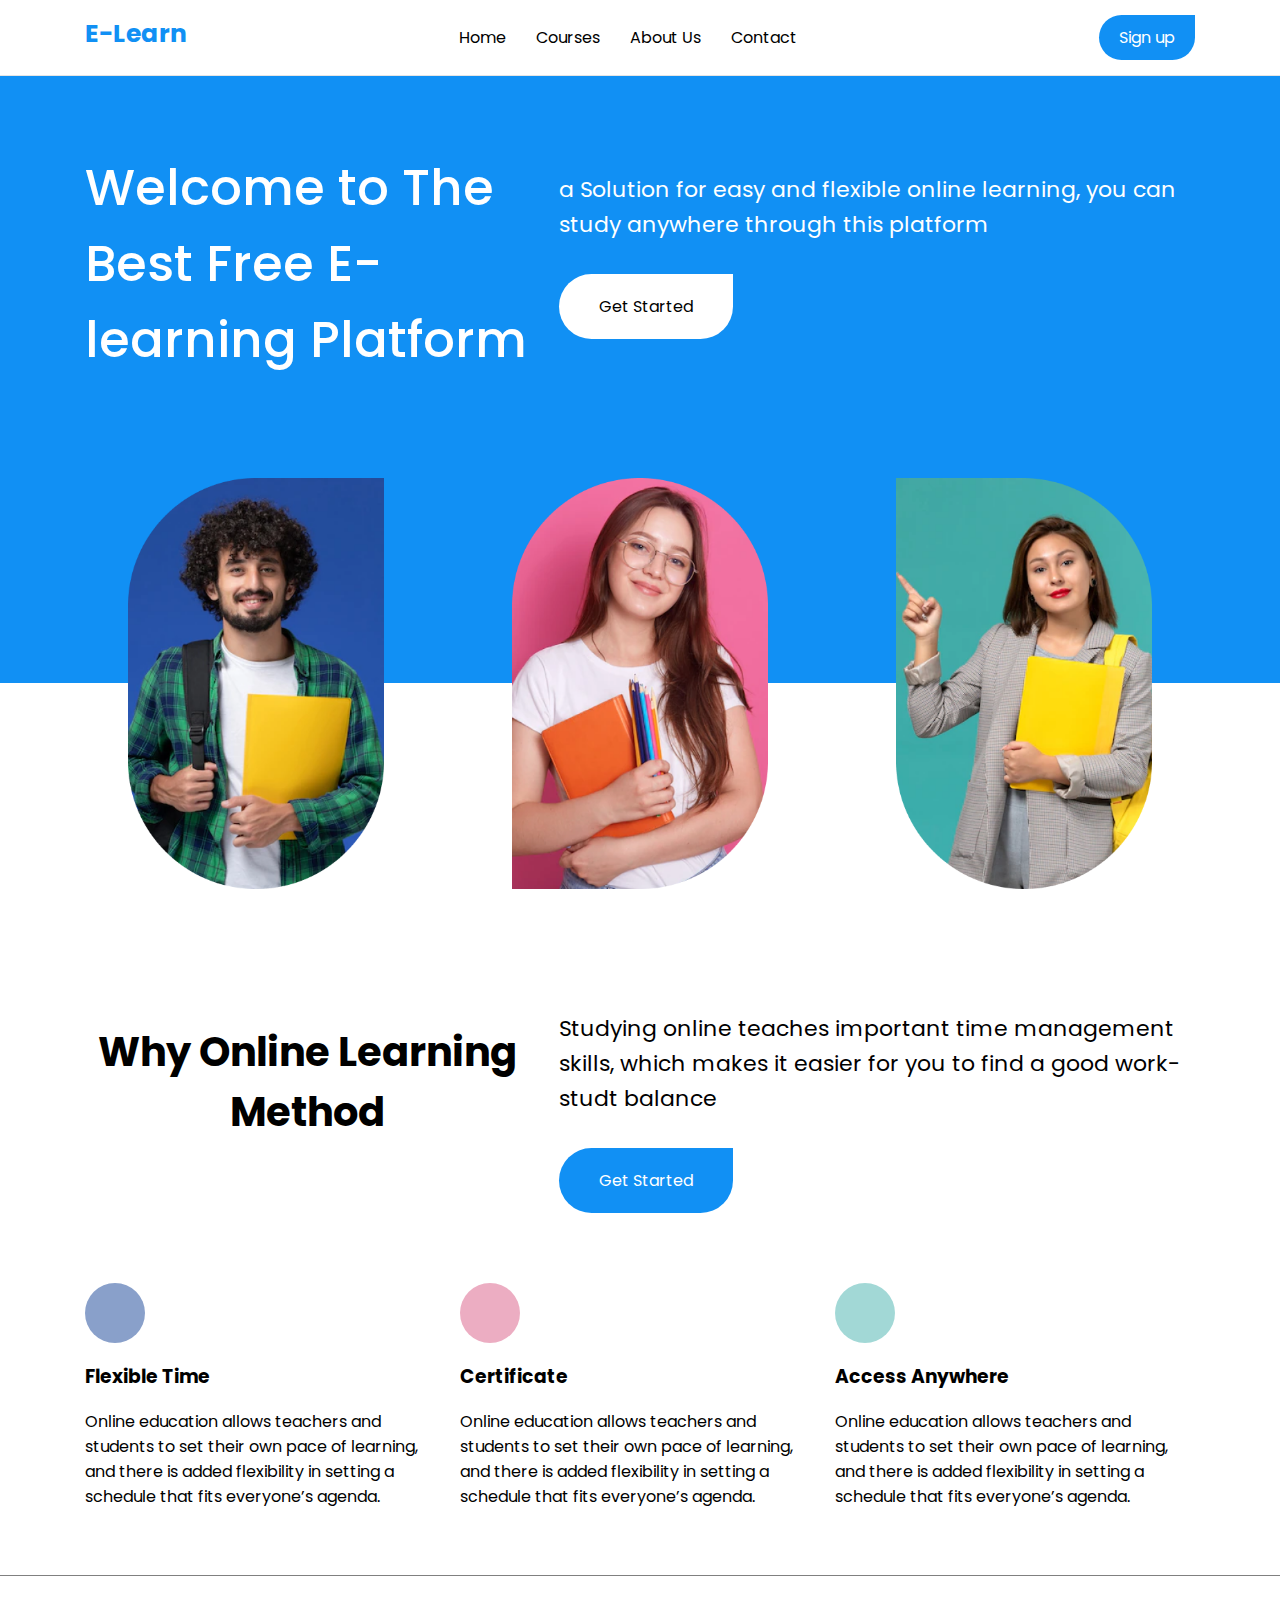
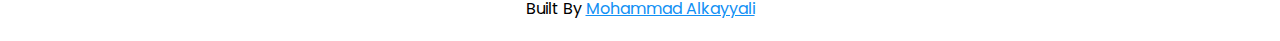
<file: index.html>
<!DOCTYPE html>
<html lang="en">
  <head>
    <meta charset="UTF-8" />
    <meta http-equiv="X-UA-Compatible" content="IE=edge" />
    <meta name="viewport" content="width=device-width, initial-scale=1.0" />
    <link rel="preconnect" href="https://fonts.googleapis.com" />
    <link rel="preconnect" href="https://fonts.gstatic.com" crossorigin />
    <link
      href="https://fonts.googleapis.com/css2?family=Poppins:ital,wght@0,100;0,200;0,300;0,400;0,500;0,600;0,700;0,800;0,900;1,300&display=swap"
      rel="stylesheet"
    />
    <link rel="stylesheet" href="./css/main.css" />
    <link rel="stylesheet" href="./css/home.css" />
    <link
      rel="stylesheet"
      href="https://cdnjs.cloudflare.com/ajax/libs/font-awesome/6.4.0/css/all.min.css"
      integrity="sha512-iecdLmaskl7CVkqkXNQ/ZH/XLlvWZOJyj7Yy7tcenmpD1ypASozpmT/E0iPtmFIB46ZmdtAc9eNBvH0H/ZpiBw=="
      crossorigin="anonymous"
      referrerpolicy="no-referrer"
    />
    <title>E-learn</title>
  </head>
  <body>
    <header>
      <div class="container">
        <a href="#" class="logo">E-Learn</a>
        <ul>
          <li><a href="#">Home</a></li>
          <li><a href="./pages/courses.html">Courses</a></li>
          <li><a href="./pages/about.html">About Us</a></li>
          <li><a href="./pages/contact.html">Contact</a></li>
        </ul>
        <div class="btns">
          <a class="header-btn" href="./pages/log-in.html">
            <i class="fa-solid fa-user fa-lg"></i></a
          ><a class="header-btn" href="./pages/sign-up.html">Sign up</a>
        </div>
        <button id="menu"><i class="fa-solid fa-bars fa-2xl"></i></button>
        <ul class="mobile">
          <li><a href="#">Home</a></li>
          <li><a href="./pages/courses.html">Courses</a></li>
          <li><a href="./pages/about.html">About Us</a></li>
          <li><a href="./pages/contact.html">Contact</a></li>
          <li class="mobile">
            <a href="./pages/log-in.html">Log in</a
            ><a href="./pages/sign-up.html">Sign up</a>
          </li>
        </ul>
      </div>
    </header>
    <main>
      <div class="container">
        <div class="text">
          <h1>Welcome to The Best Free E-learning Platform</h1>
          <div class="start">
            <p>
              a Solution for easy and flexible online learning, you can study
              anywhere through this platform
            </p>
            <a href="./pages/log-in.html" class="landing-btn">Get Started</a>
          </div>
        </div>
      </div>
    </main>
    <section class="info">
      <div class="images">
        <img src="./images/Rectangle-home-content-1.png" alt="" />
        <img src="./images/Rectangle-home-content-2.png" alt="" />
        <img src="./images/Rectangle-home-content-3.png" alt="" />
      </div>
      <div class="container">
        <div class="text">
          <h2>Why Online Learning Method</h2>
          <div class="start">
            <p>
              Studying online teaches important time management skills, which
              ‌makes it easier for you to find a good work-studt balance
            </p>
            <a href="./pages/log-in.html" class="landing-btn">Get Started</a>
          </div>
        </div>
        <div class="row">
          <div class="box">
            <div class="icon">
              <i class="fa-solid fa-hourglass-half fa-2xl"></i>
            </div>
            <h3>Flexible Time</h3>
            <p>
              Online education allows teachers and students to set their own
              pace of learning, and there is added flexibility in setting a
              schedule that fits everyone’s agenda.
            </p>
          </div>
          <div class="box">
            <div class="icon">
              <i class="fa-solid fa-certificate fa-2xl"></i>
            </div>
            <h3>Certificate</h3>
            <p>
              Online education allows teachers and students to set their own
              pace of learning, and there is added flexibility in setting a
              schedule that fits everyone’s agenda.
            </p>
          </div>
          <div class="box">
            <div class="icon">
              <i class="fa-solid fa-recycle fa-2xl"></i>
            </div>
            <h3>Access Anywhere</h3>
            <p>
              Online education allows teachers and students to set their own
              pace of learning, and there is added flexibility in setting a
              schedule that fits everyone’s agenda.
            </p>
          </div>
        </div>
      </div>
    </section>
    <footer>
      Built By
      <a href="https://mhmd-k.github.io/portfolio/" target="_blank"
        >Mohammad Alkayyali</a
      >
    </footer>
    <script src="./js/main.js"></script>
    <script src="./js/home.js"></script>
  </body>
</html>
</file>
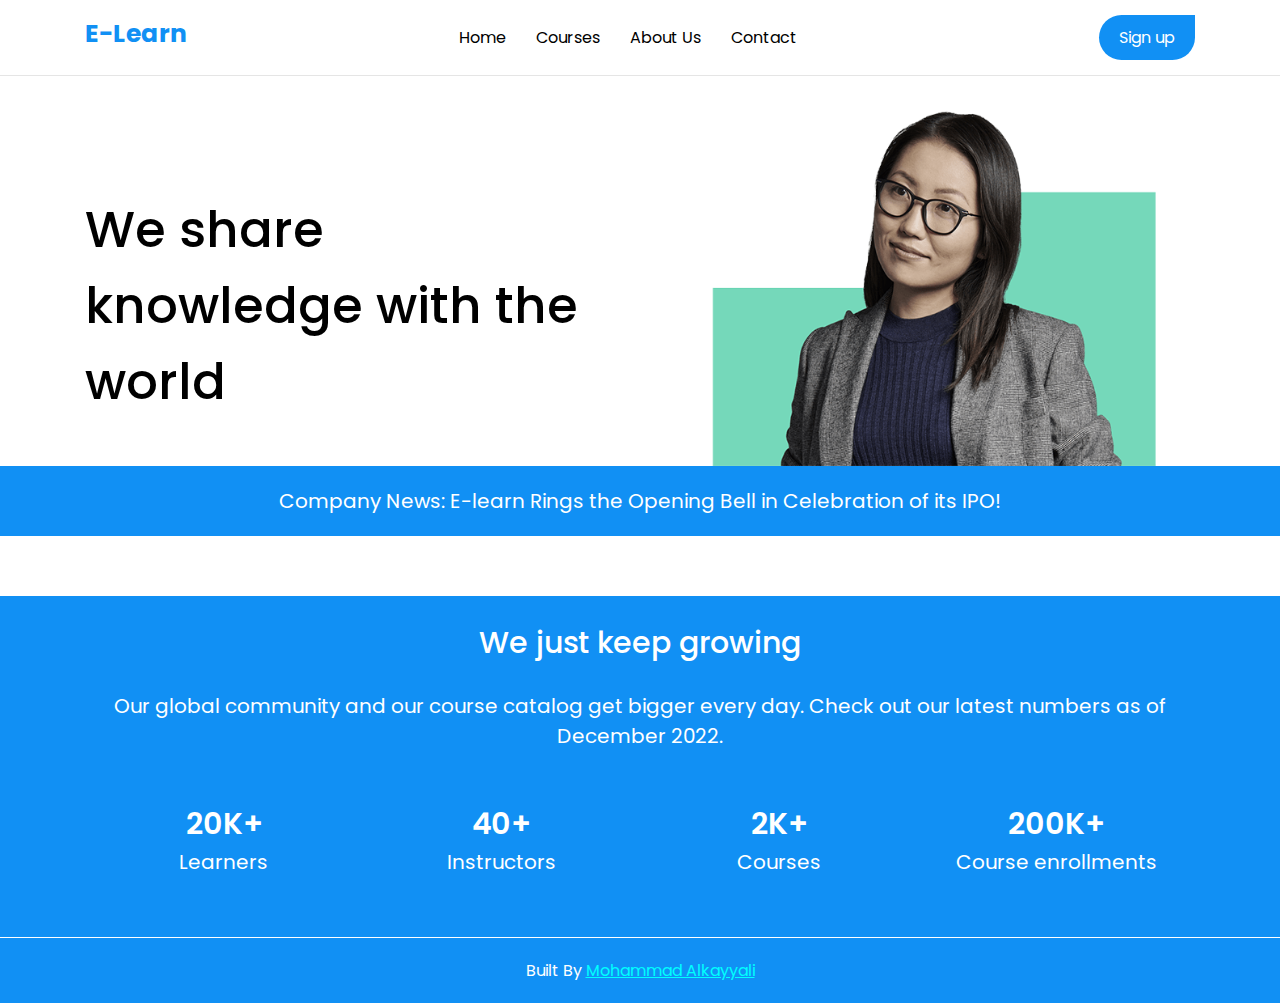
<file: pages/about.html>
<!DOCTYPE html>
<html lang="en">
  <head>
    <meta charset="UTF-8" />
    <meta http-equiv="X-UA-Compatible" content="IE=edge" />
    <meta name="viewport" content="width=device-width, initial-scale=1.0" />
    <link rel="preconnect" href="https://fonts.googleapis.com" />
    <link rel="preconnect" href="https://fonts.gstatic.com" crossorigin />
    <link
      href="https://fonts.googleapis.com/css2?family=Poppins:ital,wght@0,100;0,200;0,300;0,400;0,500;0,600;0,700;0,800;0,900;1,300&display=swap"
      rel="stylesheet"
    />
    <link rel="stylesheet" href="../css/main.css" />
    <link rel="stylesheet" href="../css/about.css" />
    <link
      rel="stylesheet"
      href="https://cdnjs.cloudflare.com/ajax/libs/font-awesome/6.4.0/css/all.min.css"
      integrity="sha512-iecdLmaskl7CVkqkXNQ/ZH/XLlvWZOJyj7Yy7tcenmpD1ypASozpmT/E0iPtmFIB46ZmdtAc9eNBvH0H/ZpiBw=="
      crossorigin="anonymous"
      referrerpolicy="no-referrer"
    />
    <title>About us</title>
  </head>
  <body>
    <header>
      <div class="container">
        <a href="../index.html" class="logo">E-Learn</a>
        <ul>
          <li><a href="../index.html">Home</a></li>
          <li><a href="./courses.html">Courses</a></li>
          <li><a href="#">About Us</a></li>
          <li><a href="./contact.html">Contact</a></li>
        </ul>
        <div class="btns">
          <a class="header-btn" href="./log-in.html">
            <i class="fa-solid fa-user fa-lg"></i></a
          ><a class="header-btn" href="./sign-up.html">Sign up</a>
        </div>
        <button id="menu"><i class="fa-solid fa-bars fa-2xl"></i></button>
        <ul class="mobile">
          <li><a href="#">Home</a></li>
          <li><a href="./courses.html">Courses</a></li>
          <li><a href="./about.html">About Us</a></li>
          <li><a href="./contact.html">Contact</a></li>
          <li class="mobile">
            <a href="./log-in.html">Log in</a
            ><a href="./sign-up.html">Sign up</a>
          </li>
        </ul>
      </div>
    </header>
    <main>
      <div class="container">
        <h1>We share knowledge with the world</h1>
        <div class="image">
          <img src="../images/about-us.png" loading="lazy" alt="about-us" />
        </div>
      </div>
      <p class="news">
        Company News: E-learn Rings the Opening Bell in Celebration of its IPO!
      </p>
    </main>
    <section class="states">
      <div class="container">
        <h2>We just keep growing</h2>
        <p>
          Our global community and our course catalog get bigger every day.
          Check out our latest numbers as of December 2022.
        </p>
        <div class="numbers">
          <div>
            <h3>20K+</h3>
            <p>Learners</p>
          </div>
          <div>
            <h3>40+</h3>
            <p>Instructors</p>
          </div>
          <div>
            <h3>2K+</h3>
            <p>Courses</p>
          </div>
          <div>
            <h3>200K+</h3>
            <p>Course enrollments</p>
          </div>
        </div>
      </div>
    </section>
    <footer>
      Built By
      <a href="https://mhmd-k.github.io/portfolio/" target="_blank"
        >Mohammad Alkayyali</a
      >
    </footer>
    <script src="../js/main.js"></script>
  </body>
</html>
</file>
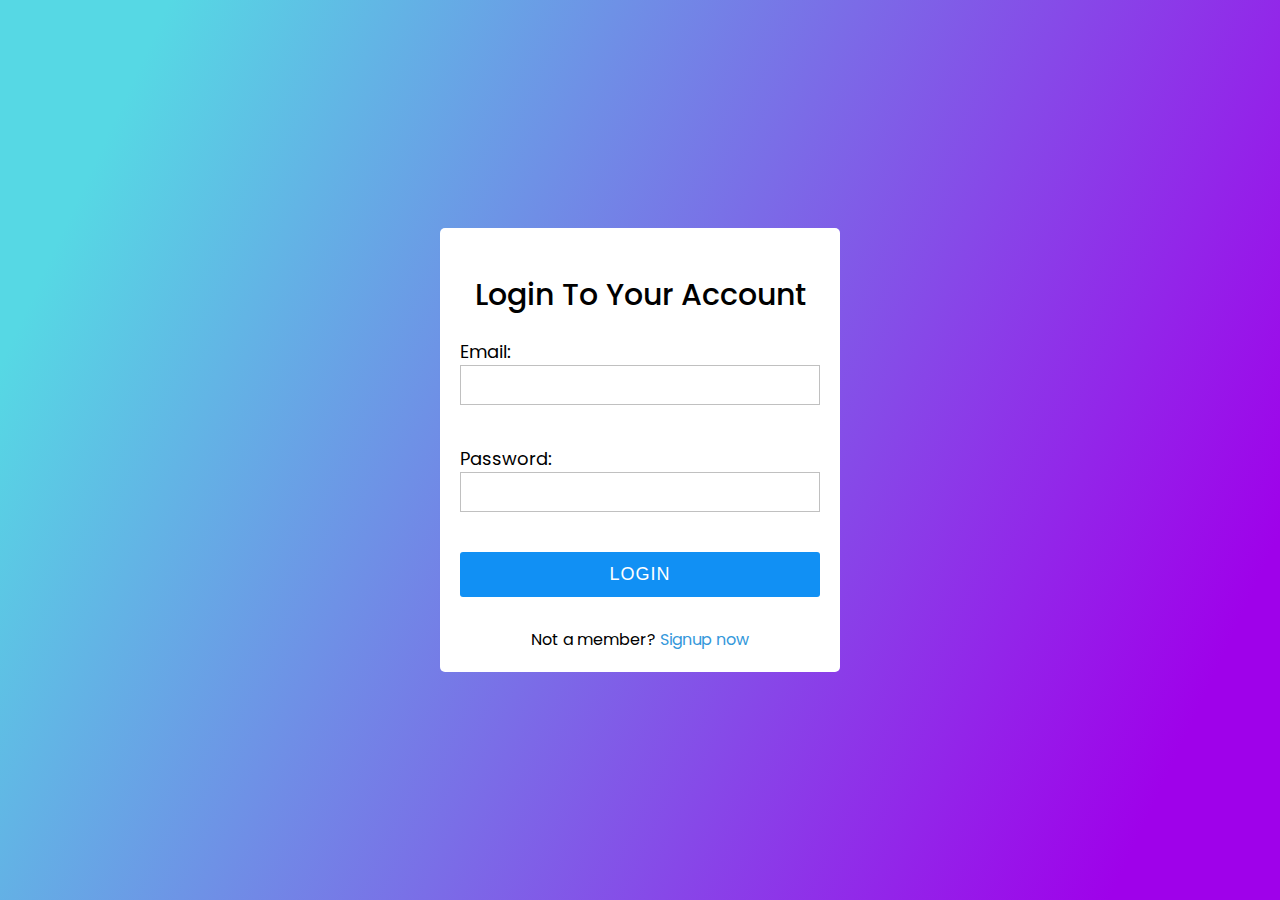
<file: pages/log-in.html>
<!DOCTYPE html>
<html lang="en">
  <head>
    <meta charset="UTF-8" />
    <meta http-equiv="X-UA-Compatible" content="IE=edge" />
    <meta name="viewport" content="width=device-width, initial-scale=1.0" />
    <link rel="preconnect" href="https://fonts.googleapis.com" />
    <link rel="preconnect" href="https://fonts.gstatic.com" crossorigin />
    <link
      href="https://fonts.googleapis.com/css2?family=Poppins:ital,wght@0,100;0,200;0,300;0,400;0,500;0,600;0,700;0,800;0,900;1,300&display=swap"
      rel="stylesheet"
    />
    <link rel="stylesheet" href="../css/main.css" />
    <link rel="stylesheet" href="../css/home.css" />
    <link rel="stylesheet" href="../css/log-in.css" />
    <link
      rel="stylesheet"
      href="https://cdnjs.cloudflare.com/ajax/libs/font-awesome/6.4.0/css/all.min.css"
      integrity="sha512-iecdLmaskl7CVkqkXNQ/ZH/XLlvWZOJyj7Yy7tcenmpD1ypASozpmT/E0iPtmFIB46ZmdtAc9eNBvH0H/ZpiBw=="
      crossorigin="anonymous"
      referrerpolicy="no-referrer"
    />
    <title>Log in</title>
  </head>
  <body>
    <main>
      <div class="form">
        <h2>Login To Your Account</h2>
        <form action="#">
          <div class="data">
            <label>Email:</label>
            <input type="text" name="email" required />
            <span class="msg"></span>
          </div>
          <div class="data">
            <label>Password:</label>
            <input type="password" name="pass" required />
            <span class="msg"></span>
          </div>
          <div class="btn">
            <button type="submit">login</button>
          </div>
          <div class="signup-link">
            Not a member? <a href="./sign-up.html">Signup now</a>
          </div>
        </form>
      </div>
    </main>
    <script src="../js/login.js"></script>
  </body>
</html>
</file>
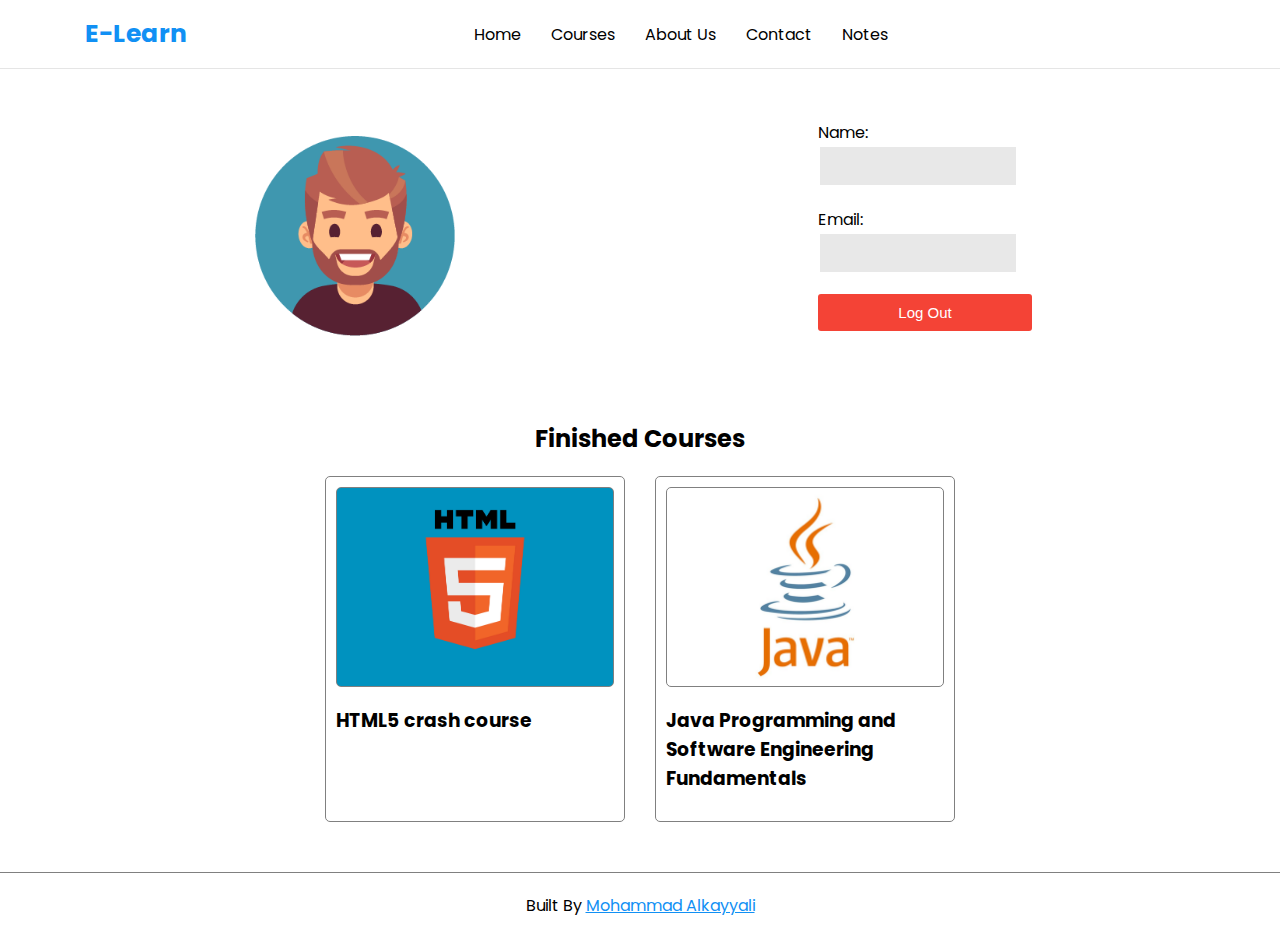
<file: pages/profile.html>
<!DOCTYPE html>
<html lang="en">
  <head>
    <meta charset="UTF-8" />
    <meta http-equiv="X-UA-Compatible" content="IE=edge" />
    <meta name="viewport" content="width=device-width, initial-scale=1.0" />
    <link rel="preconnect" href="https://fonts.googleapis.com" />
    <link rel="preconnect" href="https://fonts.gstatic.com" crossorigin />
    <link
      href="https://fonts.googleapis.com/css2?family=Poppins:ital,wght@0,100;0,200;0,300;0,400;0,500;0,600;0,700;0,800;0,900;1,300&display=swap"
      rel="stylesheet"
    />
    <link rel="stylesheet" href="../css/main.css" />
    <link rel="stylesheet" href="../css/profile.css" />
    <link
      rel="stylesheet"
      href="https://cdnjs.cloudflare.com/ajax/libs/font-awesome/6.4.0/css/all.min.css"
      integrity="sha512-iecdLmaskl7CVkqkXNQ/ZH/XLlvWZOJyj7Yy7tcenmpD1ypASozpmT/E0iPtmFIB46ZmdtAc9eNBvH0H/ZpiBw=="
      crossorigin="anonymous"
      referrerpolicy="no-referrer"
    />
    <title>Student Profile</title>
  </head>
  <body>
    <header>
      <div class="container">
        <a href="../index.html" class="logo">E-Learn</a>
        <ul>
          <li><a href="../index.html">Home</a></li>
          <li><a href="./courses.html">Courses</a></li>
          <li><a href="./about.html">About Us</a></li>
          <li><a href="./contact.html">Contact</a></li>
          <li><a href="./notes.html">Notes</a></li>
        </ul>
        <div class="btns">
          <a class="header-btn" href="#">
            <i class="fa-solid fa-user fa-lg"></i
          ></a>
        </div>
        <button id="menu"><i class="fa-solid fa-bars fa-2xl"></i></button>
        <ul class="mobile">
          <li><a href="../index.html">Home</a></li>
          <li><a href="./courses.html">Courses</a></li>
          <li><a href="./about.html">About Us</a></li>
          <li><a href="./contact.html">Contact</a></li>
          <li><a href="./notes.html">Notes</a></li>
          <li class="mobile">
            <a class="header-btn" href="#">
              <i class="fa-solid fa-user fa-lg"></i
            ></a>
          </li>
        </ul>
      </div>
    </header>
    <main>
      <div class="upload-image">
        <button id="close">
          <i class="fa-solid fa-rectangle-xmark fa-xl"></i>
        </button>
        <input type="file" name="image" id="image" />
      </div>
      <div class="container">
        <div class="col">
          <div class="image">
            <img src="../images/profile.png" alt="" />
            <button id="edit" class="edit-image">
              <i class="fa-regular fa-pen-to-square fa-lg"></i>
            </button>
          </div>
        </div>
        <div class="col">
          <div class="data">
            <label for="name">Name:</label>
            <div class="input">
              <input type="text" id="name" name="name" readonly />
              <button id="edit">
                <i class="fa-regular fa-pen-to-square fa-lg"></i>
              </button>
            </div>
          </div>
          <div class="data">
            <label for="email">Email:</label>
            <div class="input">
              <input type="email" id="email" name="email" readonly />
              <button id="edit">
                <i class="fa-regular fa-pen-to-square fa-lg"></i>
              </button>
            </div>
          </div>
          <div class="data"><button id="log-out">Log Out</button></div>
        </div>
      </div>
    </main>
    <section class="courses">
      <h2>Finished Courses</h2>
      <div class="container"></div>
    </section>
    <footer>
      Built By
      <a href="https://mhmd-k.github.io/portfolio/" target="_blank"
        >Mohammad Alkayyali</a
      >
    </footer>
    <script src="../js/profile.js"></script>
  </body>
</html>
</file>
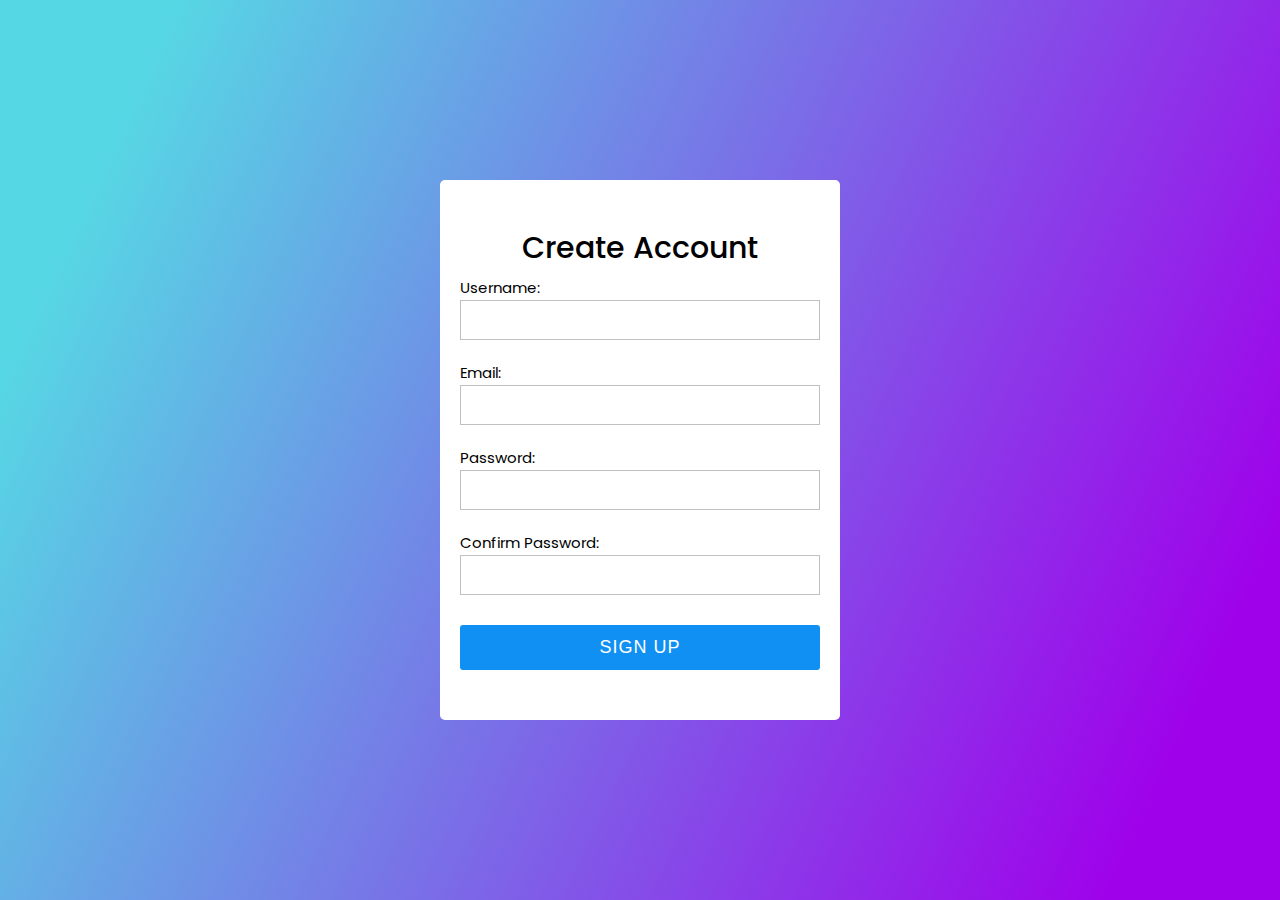
<file: pages/sign-up.html>
<!DOCTYPE html>
<html lang="en">
  <head>
    <meta charset="UTF-8" />
    <meta http-equiv="X-UA-Compatible" content="IE=edge" />
    <meta name="viewport" content="width=device-width, initial-scale=1.0" />
    <link rel="preconnect" href="https://fonts.googleapis.com" />
    <link rel="preconnect" href="https://fonts.gstatic.com" crossorigin />
    <link
      href="https://fonts.googleapis.com/css2?family=Poppins:ital,wght@0,100;0,200;0,300;0,400;0,500;0,600;0,700;0,800;0,900;1,300&display=swap"
      rel="stylesheet"
    />
    <link rel="stylesheet" href="../css/main.css" />
    <link rel="stylesheet" href="../css/log-in.css" />
    <link
      rel="stylesheet"
      href="https://cdnjs.cloudflare.com/ajax/libs/font-awesome/6.4.0/css/all.min.css"
      integrity="sha512-iecdLmaskl7CVkqkXNQ/ZH/XLlvWZOJyj7Yy7tcenmpD1ypASozpmT/E0iPtmFIB46ZmdtAc9eNBvH0H/ZpiBw=="
      crossorigin="anonymous"
      referrerpolicy="no-referrer"
    />
    <title>Sign Up</title>
  </head>
  <body>
    <main>
      <main>
        <div class="form sign-up">
          <h2>Create Account</h2>
          <form>
            <div class="data">
              <label>Username:</label>
              <input type="text" name="username" required />
              <span class="msg"></span>
            </div>
            <div class="data">
              <label>Email:</label>
              <input type="text" name="email" required /><span
                class="msg"
              ></span>
            </div>
            <div class="data">
              <label>Password:</label>
              <input type="password" name="pass" required /><span
                class="msg"
              ></span>
            </div>
            <div class="data">
              <label>Confirm Password:</label>
              <input type="password" name="confirmPass" required /><span
                class="msg"
              ></span>
            </div>
            <div class="btn">
              <button type="submit">Sign Up</button>
            </div>
          </form>
        </div>
      </main>
    </main>
    <script src="../js/signup.js"></script>
  </body>
</html>
</file>
<file: css/main.css>
:root {
  --main-color: #1190f4;
  --transition: 0.3s ease-in-out;
  --bg-color: #ffffff;
}
*,
*::before,
*::after {
  box-sizing: border-box;
  -moz-box-sizing: border-box;
}
body {
  font-family: "Poppins", sans-serif;
  margin: 0;
  min-height: 100vh;
  display: flex;
  flex-direction: column;
}
html {
  scroll-behavior: smooth;
  scroll-padding-top: 80px;
}
main {
  flex: 1;
}
ul {
  list-style: none;
  padding: 0;
  margin: 0;
}
a {
  text-decoration: none;
  color: white;
}
button {
  border: none;
  cursor: pointer;
}
.text-muted {
  color: gray;
  font-size: 12px;
}
.text-muted span {
  color: var(--main-color);
  font-weight: bold;
}
.container {
  margin-left: auto;
  margin-right: auto;
  padding-left: 15px;
  padding-right: 15px;
}
input:focus {
  outline: none;
  border: 2px solid var(--main-color);
}
@media (min-width: 576px) {
  .container {
    max-width: 540px;
  }
}
@media (min-width: 768px) {
  .container {
    max-width: 720px;
  }
}
@media (min-width: 992px) {
  .container {
    max-width: 960px;
  }
}
@media (min-width: 1200px) {
  .container {
    max-width: 1140px;
  }
}
@media (min-width: 1400px) {
  .container {
    max-width: 1320px;
  }
}
/* header */
header {
  padding: 15px 0;
  position: fixed;
  left: 0;
  top: 0;
  width: 100%;
  background-color: var(--bg-color);
  z-index: 1;
  border-bottom: 1px solid rgba(0, 0, 0, 0.1);
}
header .container {
  display: flex;
  justify-content: space-between;
}
header a {
  color: black;
  transition: var(--transition);
  -webkit-transition: var(--transition);
  -moz-transition: var(--transition);
  -ms-transition: var(--transition);
  -o-transition: var(--transition);
}
header a:hover {
  color: var(--main-color);
}
.logo {
  color: var(--main-color);
  font-size: 25px;
  font-weight: 700;
}
header ul {
  display: flex;
  gap: 30px;
}
header ul li {
  display: flex;
  justify-content: center;
  align-items: center;
}
header .btns {
  display: flex;
  gap: 10px;
}
header .header-btn {
  padding: 10px;
}
header .header-btn:first-child {
  color: var(--main-color);
}
header .header-btn:nth-child(2) {
  border-radius: 100px 0 100px 100px;
  background-color: var(--main-color);
  color: white;
  font-size: 16px;
  padding: 10px 20px;
  transition: var(--transition);
  -webkit-transition: var(--transition);
  -moz-transition: var(--transition);
  -ms-transition: var(--transition);
  -o-transition: var(--transition);
}
header .header-btn:nth-child(2):hover {
  background-color: var(--main-color);
  color: white;
}
#menu {
  background-color: var(--bg-color);
  color: var(--main-color);
  display: none;
}
ul.mobile {
  display: none;
  flex-direction: column;
  position: absolute;
  background-color: var(--bg-color);
  width: 200px;
  right: 5%;
  top: 69px;
  border: 1px solid rgba(0, 0, 0, 0.1);
  gap: 0;
}
ul.mobile li a {
  width: 100%;
  padding: 20px 0;
  border-bottom: 1px solid rgba(0, 0, 0, 0.1);
  text-align: center;
}
ul.mobile li.mobile {
  display: flex;
  gap: 15px;
  justify-content: center;
}
ul.mobile li.mobile a {
  color: var(--main-color);
  border: none;
}
footer {
  text-align: center;
  color: black;
  padding: 20px 0;
  border-top: 1px solid gray;
  background-color: var(--bg-color);
}
footer a {
  color: var(--main-color);
  text-decoration: underline;
}
@media (max-width: 767px) {
  header ul:first-of-type,
  header .btns {
    display: none;
  }
  #menu {
    display: block;
  }
}
/* loading animation */
@keyframes ldio-h7qmz13llzu {
  0% {
    transform: translate(-50%, -50%) rotate(0deg);
  }
  100% {
    transform: translate(-50%, -50%) rotate(360deg);
  }
}
.ldio-h7qmz13llzu div {
  position: absolute;
  width: 40px;
  height: 40px;
  border: 5px solid #ffffff;
  border-top-color: transparent;
  border-radius: 50%;
}
.ldio-h7qmz13llzu div.course {
  border-color: var(--main-color);
  border-bottom: none;
}
.ldio-h7qmz13llzu div {
  animation: ldio-h7qmz13llzu 1s linear infinite;
  top: 50px;
  left: 50px;
}
.loadingio-spinner-rolling-fvxxpi27vlr {
  width: 50px;
  height: 50px;
  display: inline-block;
  overflow: hidden;
  background: none;
}
.ldio-h7qmz13llzu {
  width: 100%;
  height: 100%;
  position: relative;
  transform: translateZ(0) scale(0.5);
  backface-visibility: hidden;
  transform-origin: 0 0;
}
.ldio-h7qmz13llzu div {
  box-sizing: content-box;
}
</file>
<file: css/home.css>
body {
  background-color: var(--main-color);
  color: white;
}
.landing-btn {
  display: block;
  width: fit-content;
  border-radius: 100px 0 100px 100px;
  background-color: var(--bg-color);
  color: black;
  padding: 20px 40px;
  -webkit-border-radius: 100px 0 100px 100px;
  -moz-border-radius: 100px 0 100px 100px;
  -ms-border-radius: 100px 0 100px 100px;
  -o-border-radius: 100px 0 100px 100px;
  margin: 20px 0;
}
.info .landing-btn {
  background-color: var(--main-color);
  color: white;
}
main {
  padding-top: 100px;
}
.text {
  display: grid;
  grid-template-columns: repeat(5, 1fr);
  padding: 50px 0;
}
.text h1 {
  font-size: 50px;
  font-weight: 500;
  margin: 0;
  grid-column: span 2;
}
.text .start {
  grid-column: span 3;
  padding-left: 30px;
}
.text p {
  font-size: 22px;
  line-height: 35px;
  padding-bottom: 10px;
}
.images {
  display: flex;
  justify-content: space-evenly;
  flex-wrap: nowrap;
  padding: 50px 0;
  background-image: linear-gradient(
    to bottom,
    var(--main-color) 0%,
    var(--main-color) 50%,
    white 50%,
    white 100%
  );
}
.images img {
  width: 20%;
}
section.info {
  background-color: white;
  color: #000000;
}
section.info h2 {
  font-size: 40px;
  text-align: center;
  grid-column: span 2;
}
.row {
  display: grid;
  grid-template-columns: repeat(auto-fit, minmax(250px, 1fr));
  gap: 15px;
  padding-bottom: 50px;
}
.row .icon {
  width: 60px;
  height: 60px;
  color: var(--main-color);
  border-radius: 50%;
  background-color: #9b27b07d;
  -webkit-border-radius: 50%;
  -moz-border-radius: 50%;
  -ms-border-radius: 50%;
  -o-border-radius: 50%;
  display: flex;
  justify-content: center;
  align-items: center;
}
.row .box:nth-child(1) .icon {
  background-color: #224c9b88;
  color: #224c9b;
}
.row .box:nth-child(2) .icon {
  background-color: #d7527e79;
  color: #d7527f;
}
.row .box:nth-child(3) .icon {
  background-color: #3bada979;
  color: #3bada9;
}
.course {
  display: grid;
  grid-template-columns: repeat(2, 1fr);
  gap: 30px;
  background-color: var(--bg-color);
  color: black;
  padding: 10px;
  border-radius: 5px;
  -webkit-border-radius: 5px;
  -moz-border-radius: 5px;
  -ms-border-radius: 5px;
  -o-border-radius: 5px;
}
.course .image {
  width: 100%;
}
.course .image img {
  width: 100%;
  border-radius: 5px;
  -webkit-border-radius: 5px;
  -moz-border-radius: 5px;
  -ms-border-radius: 5px;
  -o-border-radius: 5px;
}
.course a {
  background-color: #000000;
  color: white;
}
@media (max-width: 767px) {
  .text {
    grid-template-columns: 1fr;
    gap: 20px;
    text-align: center;
  }
  .text .start {
    display: flex;
    justify-content: center;
    align-items: center;
    flex-direction: column;
    text-align: center;
    padding: 0;
  }
  .text:last-child {
    padding: 0;
  }
  .images img {
    width: 30%;
  }
  .text h1 {
    font-size: 30px;
  }
  .text p {
    font-size: 18px;
  }
  .row .box {
    display: flex;
    justify-content: center;
    align-items: center;
    flex-direction: column;
    text-align: center;
  }
  .course {
    grid-template-columns: repeat(1, 1fr);
    margin-bottom: 30px;
  }
  .course div {
    display: flex;
    justify-content: center;
    align-items: center;
    flex-direction: column;
  }
}
</file>
<file: css/about.css>
main {
  padding-top: 80px;
  margin-bottom: 60px;
}
main .container {
  display: grid;
  grid-template-columns: repeat(2, 1fr);
  gap: 100px;
}
main .container h1 {
  font-size: 50px;
  font-weight: 500;
  height: 100%;
  display: flex;
  align-items: center;
}
main .container .image {
  margin-right: 20px;
  display: flex;
  align-items: end;
}
main .container .image img {
  width: 100%;
}
.news {
  text-align: center;
  padding: 20px;
  font-size: 20px;
  margin: 0;
  background-color: var(--main-color);
  color: white;
}
@media (max-width: 991px) {
  main .container {
    grid-template-columns: repeat(1, 1fr);
    gap: 50px;
  }
  main .container .image {
    grid-row: 1;
  }
  main .container h1 {
    font-size: 30px;
    text-align: center;
  }
}
.states {
  background-color: var(--main-color);
  color: white;
  padding-bottom: 30px;
  text-align: center;
}
.states h2 {
  font-size: 30px;
  font-weight: 500;
}
.states p {
  font-size: 20px;
}
.states .numbers {
  display: grid;
  grid-template-columns: repeat(auto-fit, minmax(200px, 1fr));
  justify-content: space-evenly;
  padding: 30px 0;
}
.states .numbers h3 {
  font-size: 30px;
  font-weight: 600;
  margin: 0;
}
.states .numbers p {
  margin: 0;
}
footer {
  border-top: 1px solid white;
  color: white;
  background-color: var(--main-color);
}
footer a {
  color: aqua;
}
</file>
<file: css/log-in.css>
body {
  background: linear-gradient(115deg, #56d8e4 10%, #9f01ea 90%);
}
main {
  height: 100vh;
  padding: 0;
  display: flex;
  justify-content: center;
  align-items: center;
}
h2 {
  font-size: 30px;
  font-weight: 500;
  text-align: center;
}
.form {
  max-width: 400px;
  width: 100%;
  background-color: white;
  color: black;
  padding: 20px;
  border-radius: 5px;
  -webkit-border-radius: 5px;
  -moz-border-radius: 5px;
  -ms-border-radius: 5px;
  -o-border-radius: 5px;
}
form {
  margin-top: -20px;
}
form .data {
  width: 100%;
  margin: 40px 0;
}
form .data label {
  font-size: 18px;
}
form .data input {
  height: 40px;
  width: 100%;
  padding-left: 10px;
  font-size: 17px;
  border: 1px solid silver;
}
form .data input:focus {
  outline: none;
  border-color: #3498db;
}
form .forgot-pass {
  margin-top: -8px;
}
form .forgot-pass a {
  color: #3498db;
  text-decoration: none;
}
form .forgot-pass a:hover {
  text-decoration: underline;
}
form .btn {
  margin: 30px 0;
  height: 45px;
  width: 100%;
}
form .btn:hover .inner {
  left: 0;
}
form .btn button {
  height: 100%;
  width: 100%;
  background: none;
  border: none;
  font-size: 18px;
  font-weight: 500;
  text-transform: uppercase;
  letter-spacing: 1px;
  cursor: pointer;
  color: white;
  border-radius: 3px;
  background-color: var(--main-color);
  -webkit-border-radius: 3px;
  -moz-border-radius: 3px;
  -ms-border-radius: 3px;
  -o-border-radius: 3px;
}
form .signup-link {
  text-align: center;
}
form .signup-link a {
  color: #3498db;
  text-decoration: none;
}
form .signup-link a:hover {
  text-decoration: underline;
}
.msg {
  display: block;
  color: #e02618;
  font-size: 15px;
}
@media (max-width: 767px) {
  .form {
    height: 100%;
    display: flex;
    flex-direction: column;
    justify-content: center;
    align-items: center;
  }
}
/* sign up page */
.form.sign-up form .data {
  margin: 20px 0;
}
.form.sign-up form .data label {
  font-size: 15px;
}
.not-valid {
  border: 2px solid rgb(217, 46, 24) !important;
}
.sign-up .msg {
  font-size: 12px;
}
</file>
<file: css/profile.css>
main {
  padding-top: 120px;
}
h2 {
  text-align: center;
}
main .container {
  display: grid;
  grid-template-columns: repeat(2, 1fr);
  gap: 30px;
}
.col {
  display: flex;
  flex-direction: column;
  justify-content: center;
  align-items: center;
}
.col:last-of-type {
  width: fit-content;
  max-width: 300px;
  margin: auto;
}
.col .image {
  display: flex;
  justify-content: center;
  align-items: center;
  height: 200px;
  position: relative;
}
.col .image img {
  width: 200px;
}
.col .image button {
  position: absolute;
  right: 0px;
  top: 0px;
  background-color: transparent;
}
.col .data {
  width: 100%;
  display: flex;
  flex-direction: column;
  justify-content: center;
  margin-bottom: 20px;
}
.col .input {
  border-radius: 5px;
  -webkit-border-radius: 5px;
  -moz-border-radius: 5px;
  -ms-border-radius: 5px;
  -o-border-radius: 5px;
}
.col .input input {
  width: 200px;
  border: none;
  padding: 10px;
  font-size: 16px;
  background-color: #e8e8e8;
  border: 2px solid white;
}
.col .input input.edit {
  border-color: var(--main-color);
  background-color: white;
}
#edit {
  color: var(--main-color);
  background-color: white;
  padding: 5px;
}
#log-out {
  padding: 10px;
  background-color: #f44336;
  color: white;
  font-size: 15px;
  border-radius: 3px;
}
.courses {
  padding: 50px 0;
}
.courses .container {
  display: grid;
  grid-template-columns: repeat(auto-fit, minmax(200px, 300px));
  gap: 30px;
  justify-content: center;
}
.courses .box {
  border: 1px solid grey;
  padding: 10px;
  border-radius: 5px;
  -webkit-border-radius: 5px;
  -moz-border-radius: 5px;
  -ms-border-radius: 5px;
  -o-border-radius: 5px;
  position: relative;
}
.courses .box i {
  position: absolute;
  right: 5px;
  top: 5px;
  color: rgb(17, 198, 89);
  font-size: 35px;
}
.courses .box .image {
  border: 1px solid grey;
  width: 100%;
  height: 200px;
  border-radius: 5px;
  overflow: hidden;
  -webkit-border-radius: 5px;
  -moz-border-radius: 5px;
  -ms-border-radius: 5px;
  -o-border-radius: 5px;
  background-position: center;
  background-size: cover;
}
@media (max-width: 767px) {
  main .container {
    grid-template-columns: repeat(1, 1fr);
  }
  .courses .container {
    grid-template-columns: repeat(1, 1fr);
  }
}
.upload-image {
  position: fixed;
  left: 50%;
  top: 50%;
  transform: translate(-50%, -50%);
  -webkit-transform: translate(-50%, -50%);
  -moz-transform: translate(-50%, -50%);
  -ms-transform: translate(-50%, -50%);
  -o-transform: translate(-50%, -50%);
  background-color: aliceblue;
  padding: 20px;
  border-radius: 5px;
  -webkit-border-radius: 5px;
  -moz-border-radius: 5px;
  -ms-border-radius: 5px;
  -o-border-radius: 5px;
  height: 150px;
  justify-content: center;
  align-items: center;
  box-shadow: 0 0 10px 0 rgba(0, 0, 0, 0.358);
  display: none;
  z-index: 5;
}
.upload-image #close {
  position: absolute;
  right: 10px;
  top: 10px;
  color: #f44336;
  background-color: transparent;
}
</file>
